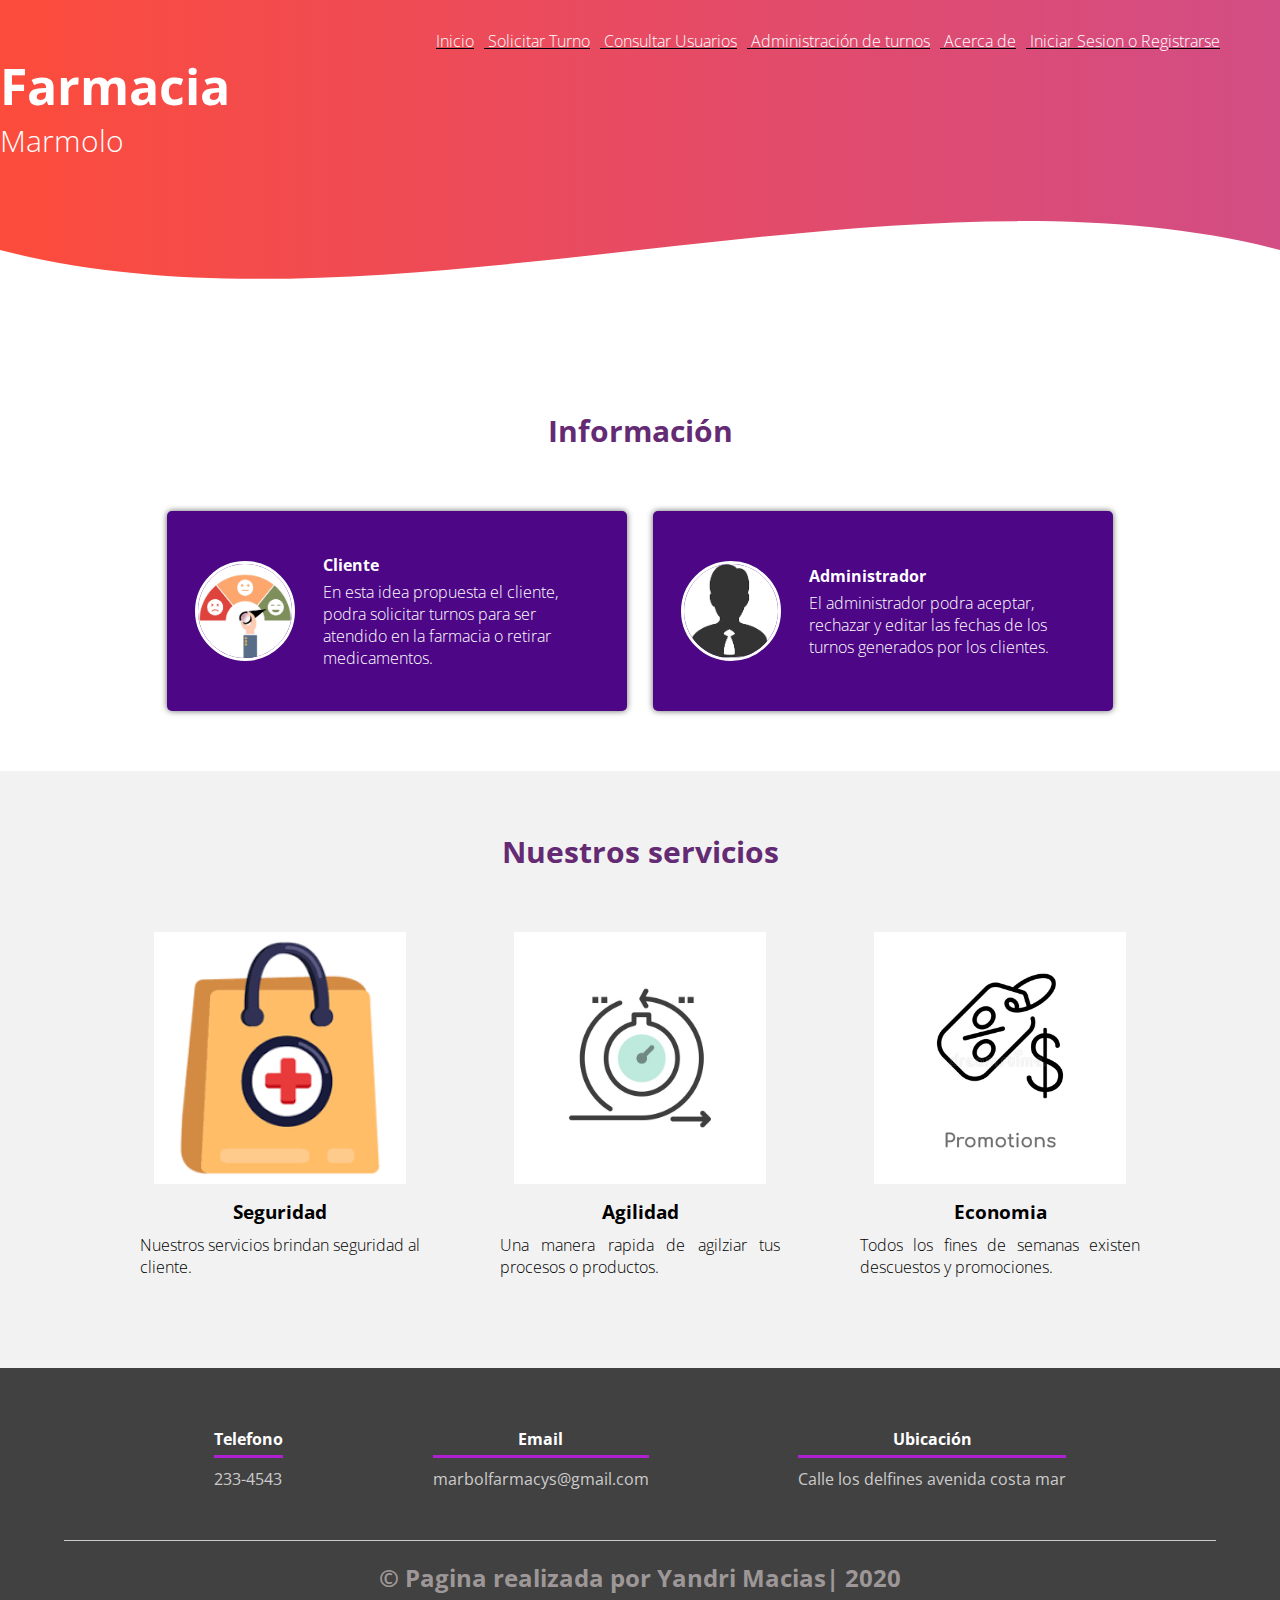
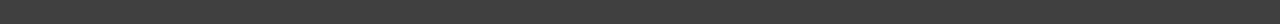
<file: index.html>
<!DOCTYPE html>
<html lang="en">

<head>
    <meta charset="UTF-8">
    <meta name="viewport" content="width=device-width ,initial-scale=1.0">
    
    <meta http-equiv="X-UA-Compatible" content="ie=edge">

    <title>Farmacia Marmolo</title>
    <link rel="shortcut icon" href="img/logofarmacia.png" type="image/x-icon">
    <link rel="stylesheet" href="css/EstiloInicio.css">
    <link href="https://fonts.googleapis.com/css?family=Open+Sans:300,400,700,800&display=swap" rel="stylesheet"> 
</head>

<body>
    <header>
        <nav>
            
            <a href="index.html">Inicio</a>
            <a href="SolicitarTurno.html">Solicitar Turno</a> 
            <a href="ConsultarUsuarios.html">Consultar Usuarios</a>
            <a href="Login.html">Administración de turnos</a>
            <a href="AcercaDe.html">Acerca de</a>
            <a href="Login.html">Iniciar Sesion o Registrarse</a>
           
   
        </nav>
        <section class="textos-header">
            <h1>Farmacia</h1>
            <h2>Marmolo</h2>
        </section>
        <div class="wave" style="height: 150px; overflow: hidden;"><svg viewBox="0 0 500 150" preserveAspectRatio="none"
                style="height: 100%; width: 100%;">
                <path d="M0.00,49.98 C150.00,150.00 349.20,-50.00 500.00,49.98 L500.00,150.00 L0.00,150.00 Z"
                    style="stroke: none; fill: #fff;"></path>
            </svg></div>
    </header>
    <main>
      
        <section class="clientes contenedor">
            <h2 class="titulo">Información</h2>
            <div class="cards">
                <div class="card">
                    <img src="img/cliente.jpg" alt="">
                    <div class="contenido-texto-card">
                        <h4>Cliente</h4>
                        <p>En esta idea propuesta el cliente, podra solicitar turnos para ser atendido en la
                            farmacia o retirar medicamentos.</p>
                    </div>
                </div>
                <div class="card">
                    <img src="img/admin.png" alt="">
                    <div class="contenido-texto-card">
                        <h4>Administrador</h4>
                        <p>El administrador podra aceptar, rechazar y editar las fechas de los turnos generados 
                            por los clientes.
                        </p>
                    </div>
                </div>
            </div>
        </section>
        <section class="about-services">
            <div class="contenedor">
                <h2 class="titulo">Nuestros servicios</h2>
                <div class="servicio-cont">
                    <div class="servicio-ind">
                        <img src="img/seguridad.png" alt="">
                        <h3>Seguridad</h3>
                        <p>Nuestros servicios brindan seguridad al cliente.</p>
                    </div>
                    <div class="servicio-ind">
                        <img src="img/agilidad.jpg" alt="">
                        <h3>Agilidad</h3>
                        <p>Una manera rapida de agilziar tus procesos o productos.</p>
                    </div>
                    <div class="servicio-ind">
                        <img src="img/descuento.jpg" alt="">
                        <h3>Economia</h3>
                        <p>Todos los fines de semanas existen descuestos y promociones.</p>
                    </div>
                </div>
            </div>
        </section>
    </main>
    <footer>
        <div class="contenedor-footer">
            <div class="content-foo">
                <h4>Telefono</h4>
                <p>233-4543</p>
            </div>
            <div class="content-foo">
                <h4>Email</h4>
                <p>marbolfarmacys@gmail.com</p>
            </div>
            <div class="content-foo">
                <h4>Ubicación</h4>
                <p>Calle los delfines avenida costa mar</p>
            </div>
        </div>
        <h2 class="titulo-final">&copy; Pagina realizada por Yandri Macias| 2020</h2>
    </footer>
</body>

</html>
</file>
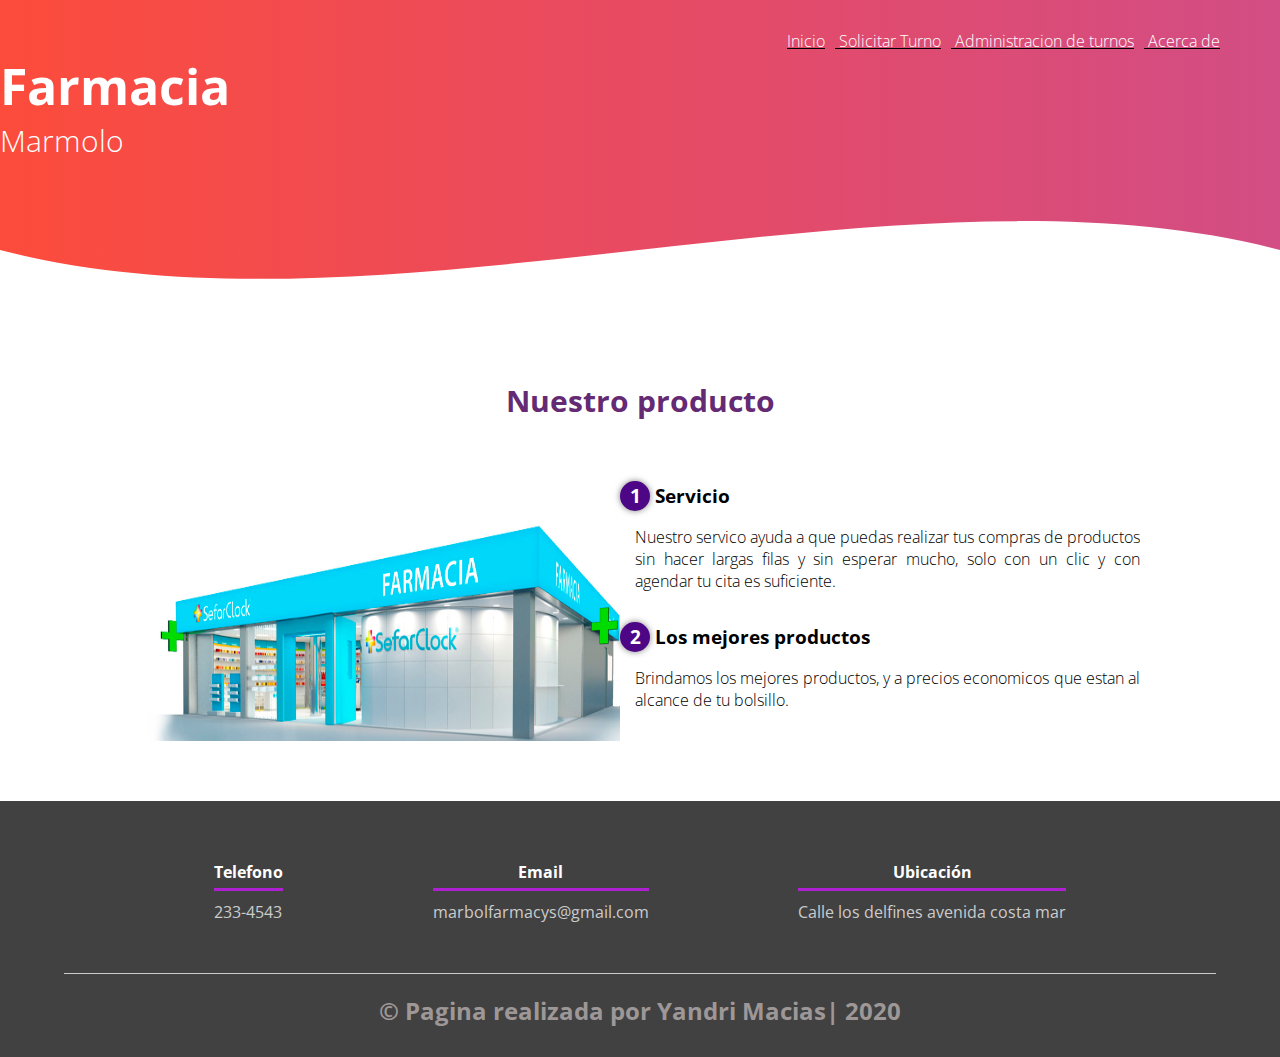
<file: AcercaDe.html>
<!DOCTYPE html>
<html lang="en">

<head>
    <meta charset="UTF-8">
    <meta name="viewport" content="width=device-width ,initial-scale=1.0">
    
    <meta http-equiv="X-UA-Compatible" content="ie=edge">
    
    <title>Farmacia Marmolo</title>
    <link rel="shortcut icon" href="img/logofarmacia.png" type="image/x-icon">
    <link rel="stylesheet" href="css/EstiloInicio.css">
    <link href="https://fonts.googleapis.com/css?family=Open+Sans:300,400,700,800&display=swap" rel="stylesheet"> 
</head>

<body>
    <header>
        <nav>
            
            <a href="index.html">Inicio</a>
            <a href="SolicitarTurno.html">Solicitar Turno</a> 
        
            <a href="Login.html">Administracion de turnos</a>
            <a href="#">Acerca de</a>
    
   
        </nav>
        <section class="textos-header">
            <h1>Farmacia</h1>
            <h2>Marmolo</h2>
        </section>
        <div class="wave" style="height: 150px; overflow: hidden;"><svg viewBox="0 0 500 150" preserveAspectRatio="none"
                style="height: 100%; width: 100%;">
                <path d="M0.00,49.98 C150.00,150.00 349.20,-50.00 500.00,49.98 L500.00,150.00 L0.00,150.00 Z"
                    style="stroke: none; fill: #fff;"></path>
            </svg></div>
    </header>
    <main>
        <section class="contenedor sobre-nosotros">
            <h2 class="titulo">Nuestro producto</h2>
            <div class="contenedor-sobre-nosotros">
                <img src="img/Acarcade.png" alt="" class="imagen-about-us">
                <div class="contenido-textos">
                    <h3><span>1</span>Servicio</h3>
                    <p>Nuestro servico ayuda a que puedas realizar tus compras de productos sin hacer  largas filas y 
                      sin esperar mucho, solo con un clic y con agendar tu cita es suficiente.</p>
                    <h3><span>2</span>Los mejores productos</h3>
                    <p>Brindamos los mejores productos, y a precios economicos que estan al alcance de tu bolsillo.</p>
                </div>
            </div>
        </section>
    
    </main>
    <footer>
        <div class="contenedor-footer">
            <div class="content-foo">
                <h4>Telefono</h4>
                <p>233-4543</p>
            </div>
            <div class="content-foo">
                <h4>Email</h4>
                <p>marbolfarmacys@gmail.com</p>
            </div>
            <div class="content-foo">
                <h4>Ubicación</h4>
                <p>Calle los delfines avenida costa mar</p>
            </div>
        </div>
        <h2 class="titulo-final">&copy; Pagina realizada por Yandri Macias| 2020</h2>
    </footer>
</body>

</html>
</file>
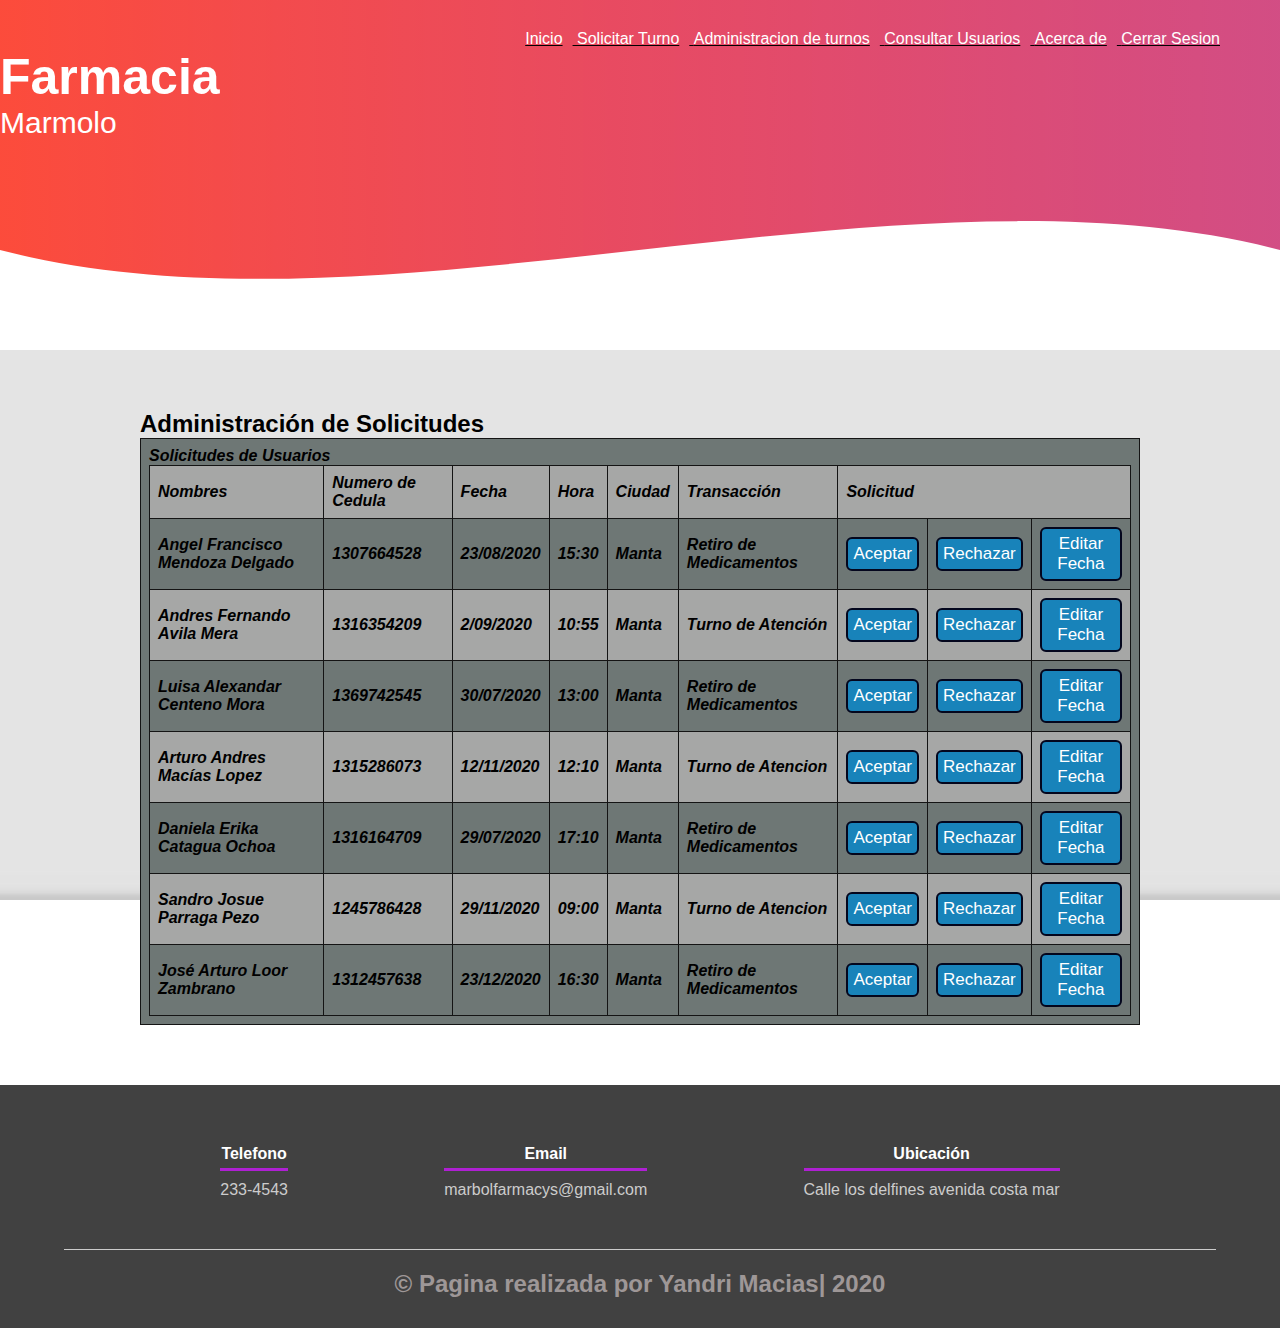
<file: AdministrarTurnos.html>
<!DOCTYPE html>
<html lang="en">

<head>
    <meta charset="UTF-8">
    <meta name="viewport" content="width=device-width, initial-scale=1.0">
    <meta http-equiv="X-UA-Compatible" content="ie=edge">
    <title>Facci-Uleam</title>
    <link rel="shortcut icon" href="img/logofarmacia.png" type="image/x-icon">
    <link rel="stylesheet" href="css/EstiloInicio.css">
    <link rel="stylesheet" href="css/SolicitarTurno.css">
   
    
    <link href="https://fonts.googleapis.com/css?family=Open+Sans:300,400,700,800&display=swap" rel="stylesheet"> 
</head>

<body>
    <header>
        <nav>
            <a href="index.html">Inicio</a>
            <a href="Login.html">Solicitar Turno</a> 
            <a href="#">Administracion de turnos</a>
            <a href="ConsultarUsuarios.html">Consultar Usuarios</a>
            <a href="AcercaDe.html">Acerca de</a>
            <a href="Inicio.html">Cerrar Sesion</a>
        </nav>
        <section class="textos-header">
            <h1>Farmacia</h1>
            <h2>Marmolo</h2>
        </section>
        <div class="wave" style="height: 150px; overflow: hidden;"><svg viewBox="0 0 500 150" preserveAspectRatio="none"
                style="height: 100%; width: 100%;">
                <path d="M0.00,49.98 C150.00,150.00 349.20,-50.00 500.00,49.98 L500.00,150.00 L0.00,150.00 Z"
                    style="stroke: none; fill: #fff;"></path>
            </svg></div>
    </header>
    <main>
        <section class="clientes contenedor">
            <table>
                <tr>
                    <div>
                        <h2>Administración de Solicitudes</h2>
                        
                        
                    <td>
                        <p>
                            Solicitudes de Usuarios
                            </p>
                            <table class="list" id="employeeList">
                                <thead>
                                    <tr>
                                        <th>Nombres</th>
                                        <th>Numero de Cedula</th>
                                        <th>Fecha</th>
                                        <th>Hora</th>
                                        <th>Ciudad</th>
                                        <th>Transacción</th>
                                        <th colspan="3" scope="rowgroup">Solicitud</th>
                                    </tr>
                                </thead>
                                <tr>
                                    <td>Angel Francisco Mendoza Delgado</td>
                                    <td>1307664528</td>
                                    <td>23/08/2020 </td>
                                    <td>15:30 </td>
                                    <td>Manta</td>
                                    <td>Retiro de Medicamentos</td>
                                    
                                    <td><button  type="button" class="alert1" onclick="alert1()" >Aceptar</button></td>
                                    <td><button type="button" class="alert2" onclick="alert2()">Rechazar</button></td>
                                    <td><button type="button" class="alert3" onclick="alert3()">Editar Fecha</button></td>
                                  </tr>
                                  <tr>
                                    <td>Andres Fernando Avila Mera</td>
                                    <td>1316354209</td>
                                    <td>2/09/2020 </td>
                                    <td>10:55</td>
                                    <td>Manta</td>
                                    <td>Turno de Atención</td>
                                    <td><button  type="button" class="alert1" onclick="alert1()" >Aceptar</button></td>
                                    <td><button type="button" class="alert2" onclick="alert2()">Rechazar</button></td>
                                    <td><button type="button" class="alert3" onclick="alert3()">Editar Fecha</button></td>
                                  </tr>
                                  <tr>
                                    <td>Luisa Alexandar Centeno Mora</td>
                                    <td>1369742545</td>
                                    <td>30/07/2020 </td>
                                    <td>13:00</td>
                                    <td>Manta</td>
                                    <td>Retiro de Medicamentos</td>
                                   <td><button  type="button" class="alert1" onclick="alert1()" >Aceptar</button></td>
                                    <td><button type="button" class="alert2" onclick="alert2()">Rechazar</button></td>
                                    <td><button type="button" class="alert3" onclick="alert3()">Editar Fecha</button></td>
                                  </tr>
                                  <tr>
                                    <td>Arturo Andres Macías Lopez</td>
                                    <td>1315286073</td>
                                    <td>12/11/2020 </td>
                                    <td>12:10</td>
                                    <td>Manta</td>
                                    <td>Turno de Atencion</td>
                                    <td><button  type="button" class="alert1" onclick="alert1()" >Aceptar</button></td>
                                    <td><button type="button" class="alert2" onclick="alert2()">Rechazar</button></td>
                                    <td><button type="button" class="alert3" onclick="alert3()">Editar Fecha</button></td>        
                                  </tr>
                                  <tr>
                                    <td>Daniela Erika Catagua  Ochoa</td>
                                    <td>1316164709</td>
                                    <td>29/07/2020 </td>
                                    <td>17:10</td>
                                    <td>Manta</td>
                                    <td>Retiro de Medicamentos</td>
                                    <td><button  type="button" class="alert1" onclick="alert1()" >Aceptar</button></td>
                                    <td><button type="button" class="alert2" onclick="alert2()">Rechazar</button></td> 
                                    <td><button type="button" class="alert3" onclick="alert3()">Editar Fecha</button></td>       
                                  </tr>
                                  <tr>
                                    <td>Sandro Josue Parraga Pezo</td>
                                    <td>1245786428</td>
                                    <td>29/11/2020 </td>
                                    <td>09:00</td>
                                    <td>Manta</td>
                                    <td>Turno de Atencion</td>
                                    <td><button  type="button" class="alert1" onclick="alert1()" >Aceptar</button></td>
                                    <td><button type="button" class="alert2" onclick="alert2()">Rechazar</button></td>
                                    <td><button type="button" class="alert3" onclick="alert3()">Editar Fecha</button></td>
                                  </tr>
                                  <tr>
                                    <td>José Arturo Loor Zambrano</td>
                                    <td>1312457638</td>
                                    <td>23/12/2020 </td>
                                    <td>16:30</td>
                                    <td>Manta</td>
                                    <td>Retiro de Medicamentos</td>
                                    <td><button  type="button" class="alert1" onclick="alert1()" >Aceptar</button></td>
                                    <td><button type="button" class="alert2" onclick="alert2()">Rechazar</button></td> 
                                    <td><button type="button" class="alert3" onclick="alert3()">Editar Fecha</button></td>           
                                  </tr>
                                     
                                <tbody>
            
                                </tbody>
                            </table>
                   
                            
                    </td>
                    
                </tr>
            </table>
    </section>
    </main>
    <footer>
        <div class="contenedor-footer">
            <div class="content-foo">
                <h4>Telefono</h4>
                <p>233-4543</p>
            </div>
            <div class="content-foo">
                <h4>Email</h4>
                <p>marbolfarmacys@gmail.com</p>
            </div>
            <div class="content-foo">
                <h4>Ubicación</h4>
                <p>Calle los delfines avenida costa mar</p>
            </div>
        </div>
        <h2 class="titulo-final">&copy; Pagina realizada por Yandri Macias| 2020</h2>
    </footer>
</body>
<script src="js/AdministrarTurnos.js"></script>

</html>
</file>
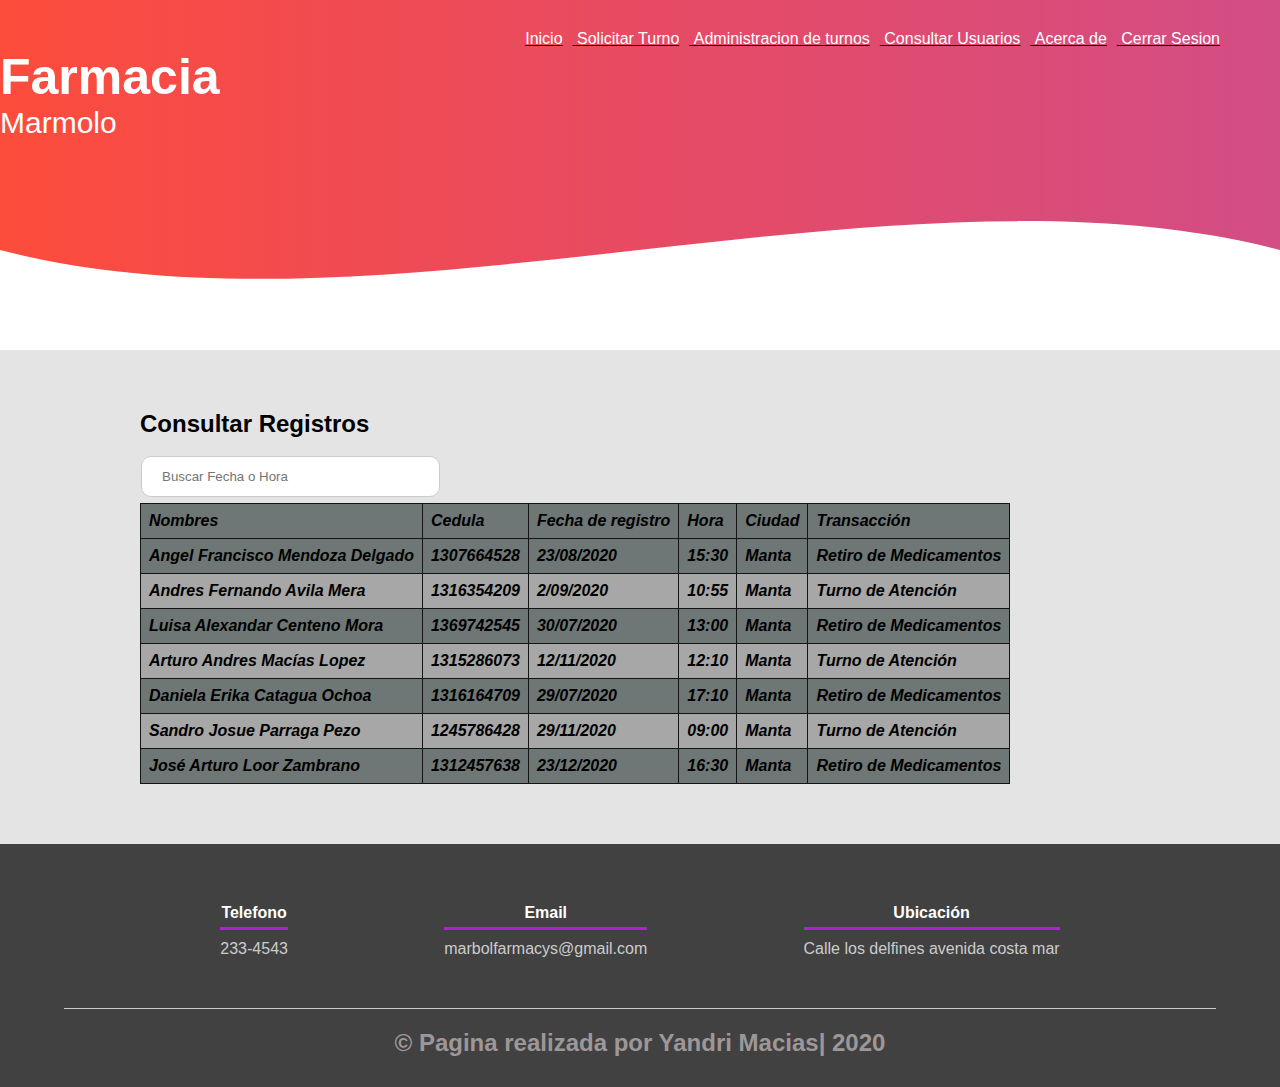
<file: ConsultarUsuarios.html>
<!DOCTYPE html>
<html lang="en">

<head>
    <meta charset="UTF-8">
    <meta name="viewport" content="width=device-width, initial-scale=1.0">
    <meta http-equiv="X-UA-Compatible" content="ie=edge">
    <title>Farmacia Marmolo</title>
    <link rel="shortcut icon" href="img/logofarmacia.png" type="image/x-icon">
    <link rel="stylesheet" href="css/EstiloInicio.css">
    <link rel="stylesheet" href="css/SolicitarTurno.css">
   

    <link href="https://fonts.googleapis.com/css?family=Open+Sans:300,400,700,800&display=swap" rel="stylesheet"> 
</head>

<body>
    <header>
        <nav>
            <a href="index.html">Inicio</a>
            <a href="Login.html">Solicitar Turno</a> 
            <a href="Login.html">Administracion de turnos</a>
            <a href="#">Consultar Usuarios</a>
            <a href="AcercaDe.html">Acerca de</a>
            <a href="Inicio.html">Cerrar Sesion</a>
        </nav>
        <section class="textos-header">
            <h1>Farmacia</h1>
            <h2>Marmolo</h2>
        </section>
        <div class="wave" style="height: 150px; overflow: hidden;"><svg viewBox="0 0 500 150" preserveAspectRatio="none"
                style="height: 100%; width: 100%;">
                <path d="M0.00,49.98 C150.00,150.00 349.20,-50.00 500.00,49.98 L500.00,150.00 L0.00,150.00 Z"
                    style="stroke: none; fill: #fff;"></path>
            </svg></div>
    </header>
    <main>
        <section class="clientes contenedor">
            <h2>Consultar Registros</h2>
            
            <div class="container">
              <!-- Search form -->
              <div class="formulario">
              <input class="form-control col-md-3 light-table-filter" data-table="order-table" type="text" placeholder="Buscar Fecha o Hora">
            </div>
           <div>
             <table class="table table-bordered order-table ">
              <thead>
                <tr>
                
                  <th>Nombres</th>
                  <th>Cedula</th>
                  <th>Fecha de registro </th>
                  <th>Hora</th>
                  <th>Ciudad</th>
                  <th>Transacción</th>
                </tr>
              </thead>
              <tr>
                <td>Angel Francisco Mendoza Delgado</td>
                <td>1307664528</td>
                <td>23/08/2020 </td>
                <td>15:30 </td>
                <td>Manta</td>
                <td>Retiro de Medicamentos</td>
              </tr>
              <tr>
                <td>Andres Fernando Avila Mera</td>
                <td>1316354209</td>
                <td>2/09/2020 </td>
                <td>10:55</td>
                <td>Manta</td>
                <td>Turno de Atención</td>
              </tr>
              <tr>
                <td>Luisa Alexandar Centeno Mora</td>
                <td>1369742545</td>
                <td>30/07/2020 </td>
                <td>13:00</td>
                <td>Manta</td>
                <td>Retiro de Medicamentos</td> 
              </tr>
              <tr>
                <td>Arturo Andres Macías Lopez</td>
                <td>1315286073</td>
                <td>12/11/2020 </td>
                <td>12:10</td>
                <td>Manta</td>
                <td>Turno de Atención</td>
              </tr>
              <tr>
                <td>Daniela Erika Catagua  Ochoa</td>
                <td>1316164709</td>
                <td>29/07/2020 </td>
                <td>17:10</td>
                <td>Manta</td>
                <td>Retiro de Medicamentos</td>
              </tr>
              <tr>
                <td>Sandro Josue Parraga Pezo</td>
                <td>1245786428</td>
                <td>29/11/2020 </td>
                <td>09:00</td>
                <td>Manta</td>
                <td>Turno de Atención</td>
              </tr>
              <tr>
                <td>José Arturo Loor Zambrano</td>
                <td>1312457638</td>
                <td>23/12/2020 </td>
                <td>16:30</td>
                <td>Manta</td>
                <td>Retiro de Medicamentos</td>
              </tr>
             
            </table>
            </div>
          </div>
    </section>
    </main>
    <footer>
        <div class="contenedor-footer">
            <div class="content-foo">
                <h4>Telefono</h4>
                <p>233-4543</p>
            </div>
            <div class="content-foo">
                <h4>Email</h4>
                <p>marbolfarmacys@gmail.com</p>
            </div>
            <div class="content-foo">
                <h4>Ubicación</h4>
                <p>Calle los delfines avenida costa mar</p>
            </div>
        </div>
        <h2 class="titulo-final">&copy; Pagina realizada por Yandri Macias| 2020</h2>
    </footer>
</body>
<script src="js/Consultas.js"></script>

</html>
</file>
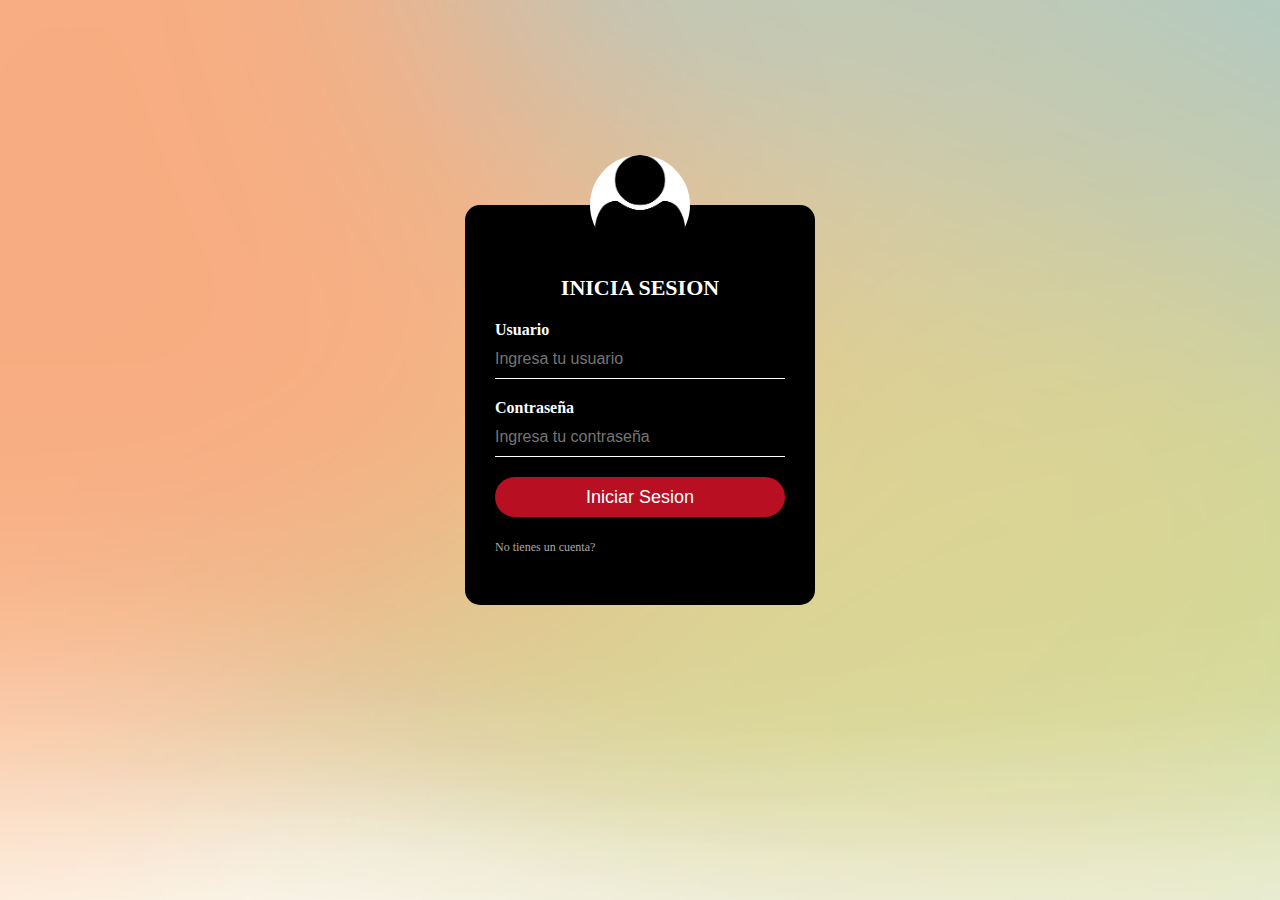
<file: Login.html>
<html lang="en">
<head>
    <meta charset="UTF-8">
    <meta name="viewport" content="width-device-width, initial-scale=1.0">
    <meta http-equiv="X-UA-Compatible" content="ie=edge"> 
    <title>Inicio de Sesion</title>
    <link rel="stylesheet" href="css/styles.css">
    <link rel="stylesheet" href="css/EstiloInicio.css">
    <link rel="stylesheet" href="https://stackpath.bootstrapcdn.com/bootstrap/4.5.0/css/bootstrap.min.css" integrity="sha384-9aIt2nRpC12Uk9gS9baDl411NQApFmC26EwAOH8WgZl5MYYxFfc+NcPb1dKGj7Sk" crossorigin="anonymous">
</head>
<body>
    <div class="login-box-l">
        <img src="img/login2.png" class="avatar" alt="Avatar Image">
        <h1>INICIA SESION</h1>
        <form id="form">
          <!-- Datos del Usaurio-->
          <label for="username">Usuario</label>
          <input type="text" id="UsuarioNombre" placeholder="Ingresa tu usuario" required>
          <!-- Contraseña del Usuario -->
          <label for="password">Contraseña</label>
          <input type="password" id="ContraseñaUser" placeholder="Ingresa tu contraseña">
          <input type="submit" value="Iniciar Sesion">
          <a href="registro.html">No tienes un cuenta?</a>
        </form>
      </div>


<script src="js/login.js"></script>    
<script src="https://code.jquery.com/jquery-3.5.1.slim.min.js" integrity="sha384-DfXdz2htPH0lsSSs5nCTpuj/zy4C+OGpamoFVy38MVBnE+IbbVYUew+OrCXaRkfj" crossorigin="anonymous"></script>
<script src="https://cdn.jsdelivr.net/npm/popper.js@1.16.0/dist/umd/popper.min.js" integrity="sha384-Q6E9RHvbIyZFJoft+2mJbHaEWldlvI9IOYy5n3zV9zzTtmI3UksdQRVvoxMfooAo" crossorigin="anonymous"></script>
<script src="https://stackpath.bootstrapcdn.com/bootstrap/4.5.0/js/bootstrap.min.js" integrity="sha384-OgVRvuATP1z7JjHLkuOU7Xw704+h835Lr+6QL9UvYjZE3Ipu6Tp75j7Bh/kR0JKI" crossorigin="anonymous"></script>
</body>
</html>
</file>
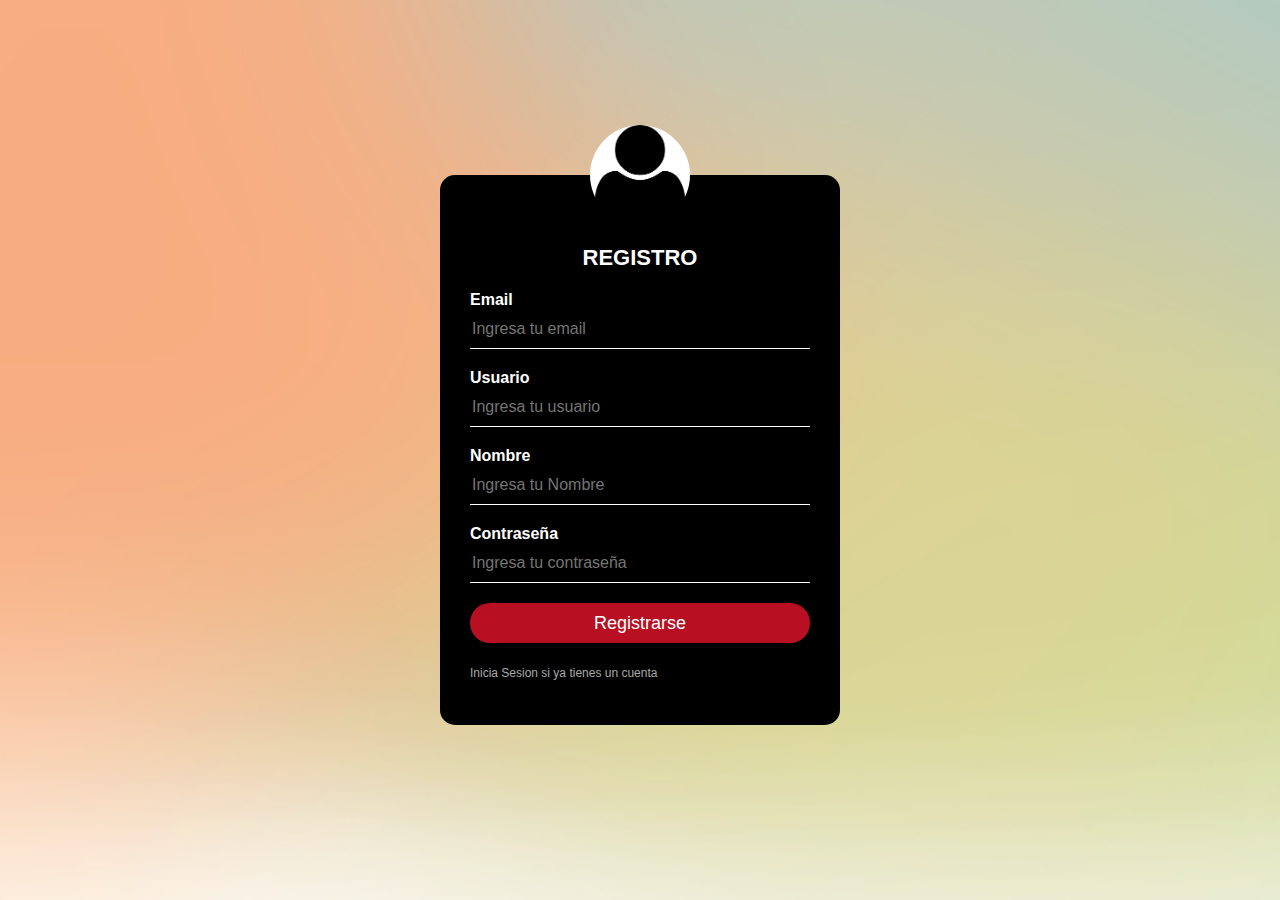
<file: registro.html>
<html lang="en">
<head>
    <meta charset="UTF-8">
    <meta name="viewport" content="width-device-width, initial-scale=1.0">
    <meta http-equiv="X-UA-Compatible" content="ie=edge"> 
    <title>Registro de Usuarios</title>
    <link rel="stylesheet" href="css/styles.css">
    <link rel="stylesheet" href="https://stackpath.bootstrapcdn.com/bootstrap/4.5.0/css/bootstrap.min.css" integrity="sha384-9aIt2nRpC12Uk9gS9baDl411NQApFmC26EwAOH8WgZl5MYYxFfc+NcPb1dKGj7Sk" crossorigin="anonymous">
</head>
<body>
    <div class="login-box">
        <img src="img/login2.png" class="avatar" alt="Avatar Image">
        <h1>REGISTRO</h1>
        <form id="form">
          <!-- USERNAME INPUT -->
          <label for="email">Email</label>
          <input type="text" id="EmailUserRegistro" placeholder="Ingresa tu email" >
          <label for="username">Usuario</label>
          <input type="text" id="UsuarioNombreRegistro" placeholder="Ingresa tu usuario" >
          <label for="email">Nombre</label>
          <input type="text" id="NombreUser" placeholder="Ingresa tu Nombre">
          <!-- PASSWORD INPUT -->
          <label for="password">Contraseña</label>
          <input type="password" id="ContraseñaUserRegistro" placeholder="Ingresa tu contraseña">
          <input type="submit"  value="Registrarse">
          <a href="Login.html">Inicia Sesion si ya tienes un cuenta</a>
        </form>
      </div>


<script src="js/registro.js"></script>    
<script src="https://code.jquery.com/jquery-3.5.1.slim.min.js" integrity="sha384-DfXdz2htPH0lsSSs5nCTpuj/zy4C+OGpamoFVy38MVBnE+IbbVYUew+OrCXaRkfj" crossorigin="anonymous"></script>
<script src="https://cdn.jsdelivr.net/npm/popper.js@1.16.0/dist/umd/popper.min.js" integrity="sha384-Q6E9RHvbIyZFJoft+2mJbHaEWldlvI9IOYy5n3zV9zzTtmI3UksdQRVvoxMfooAo" crossorigin="anonymous"></script>
<script src="https://stackpath.bootstrapcdn.com/bootstrap/4.5.0/js/bootstrap.min.js" integrity="sha384-OgVRvuATP1z7JjHLkuOU7Xw704+h835Lr+6QL9UvYjZE3Ipu6Tp75j7Bh/kR0JKI" crossorigin="anonymous"></script>
</body>
</html>
</file>
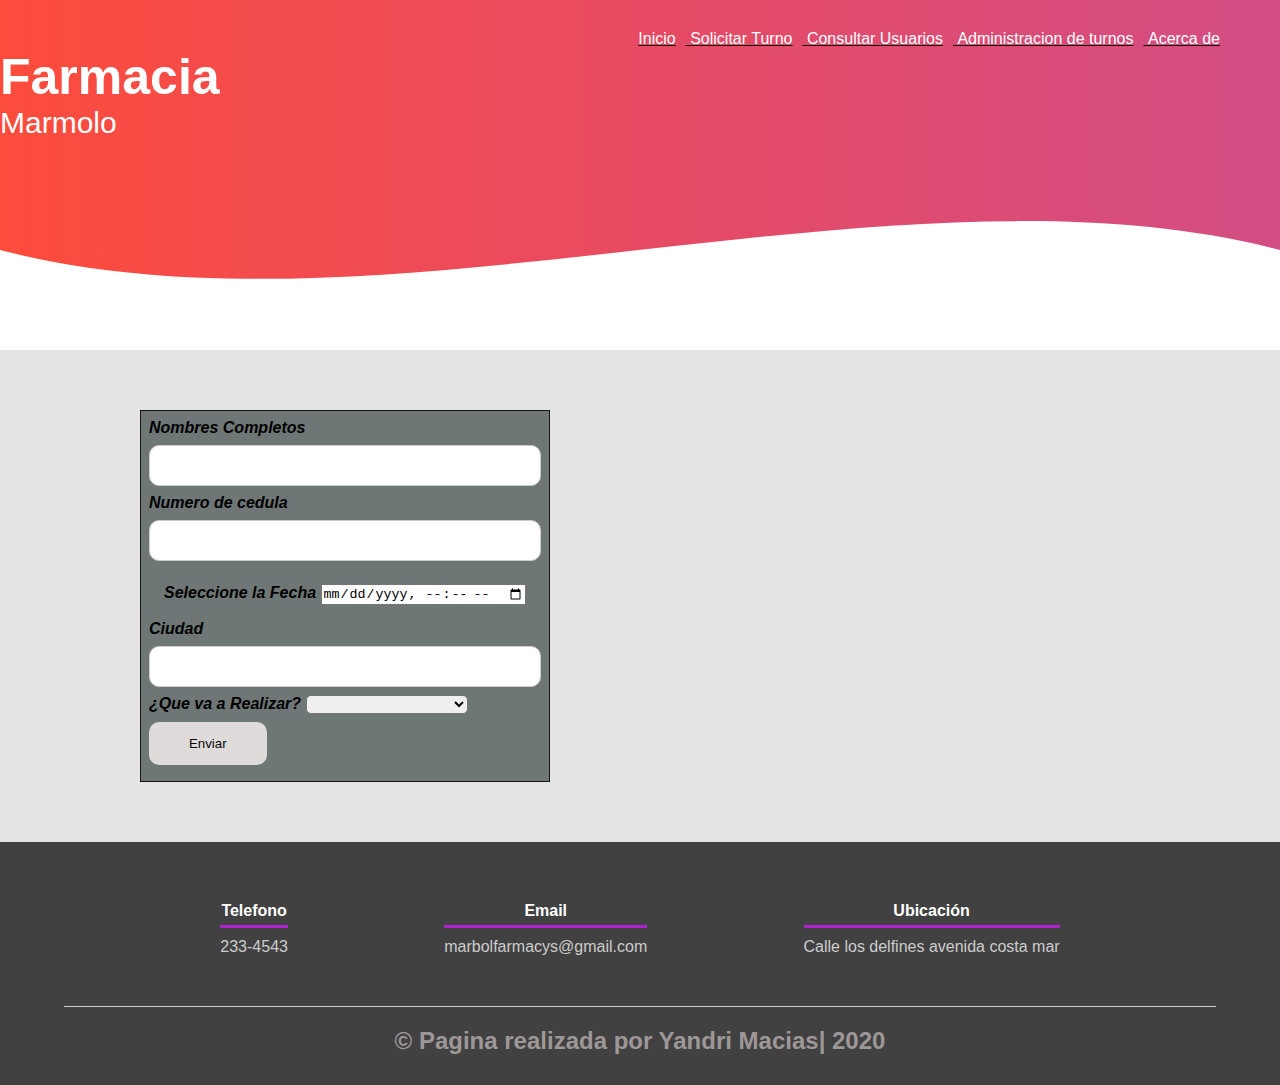
<file: SolicitarTurno.html>
<!DOCTYPE html>
<html lang="en">

<head>
    <meta charset="UTF-8">
    <meta name="viewport" content="width=device-width, initial-scale=1.0">
    <meta http-equiv="X-UA-Compatible" content="ie=edge">
    <title>Facci-Uleam</title>
    <link rel="shortcut icon" href="img/logofarmacia.png" type="image/x-icon">
    <link rel="stylesheet" href="css/EstiloInicio.css">
    <link rel="stylesheet" href="css/SolicitarTurno.css">
   
    
    <link href="https://fonts.googleapis.com/css?family=Open+Sans:300,400,700,800&display=swap" rel="stylesheet"> 
</head>

<body>
    <header>
        <nav>
            <a href="index.html">Inicio</a>
            <a href="#">Solicitar Turno</a> 
            <a href="ConsultarUsuarios.html">Consultar Usuarios</a>
            <a href="Login.html">Administracion de turnos</a>
            <a href="AcercaDe.html">Acerca de</a>
           
        </nav>
        <section class="textos-header">
            <h1>Farmacia</h1>
            <h2>Marmolo</h2>
        </section>
        <div class="wave" style="height: 150px; overflow: hidden;"><svg viewBox="0 0 500 150" preserveAspectRatio="none"
                style="height: 100%; width: 100%;">
                <path d="M0.00,49.98 C150.00,150.00 349.20,-50.00 500.00,49.98 L500.00,150.00 L0.00,150.00 Z"
                    style="stroke: none; fill: #fff;"></path>
            </svg></div>
    </header>
    <main>
        <section class="clientes contenedor">
      
        <table>
            <tr>
                <td>
                    <form id="validar">
                        <div>
                            <label>Nombres Completos</label><label class="validation-error hide" id="fullNameValidationError">Este campo es requerido.</label>
                            <input type="text" name="fullName" id="txtNombreCompleto">
                        </div>
                        <div>
                            <label>Numero de cedula</label>
                            <input type="number" name="empCode" id="txtNumeroCedula">
                        </div>
                        <div class="fecha">
                            <label>Seleccione la Fecha</label>
                            <input type="datetime-local" name="salary" id="DtFecha">
                        </div>
                        <div>
                            <label>Ciudad</label>
                            <input type="text" name="city" id="txtCiudad">
                        </div>
                        <div>
                            <label>¿Que va a Realizar?</label>
                            <select name="combo" id="Seleccion">
                                <!-- Opciones de la lista -->
                                <option value="1" >Retirar Medicamentos</option>
                                <option value="2" >Solicitar Turno</option>
                                <!-- Opción por defecto -->
                                <option value="3" selected></option>
                              </select>
                        </div>
                        
                            <input type="submit" value="Enviar">
                       
                    </form>
                </td>
                
            </tr>
        </table>
    </section>
    </main>
    <footer>
        <div class="contenedor-footer">
            <div class="content-foo">
                <h4>Telefono</h4>
                <p>233-4543</p>
            </div>
            <div class="content-foo">
                <h4>Email</h4>
                <p>marbolfarmacys@gmail.com</p>
            </div>
            <div class="content-foo">
                <h4>Ubicación</h4>
                <p>Calle los delfines avenida costa mar</p>
            </div>
        </div>
        <h2 class="titulo-final">&copy; Pagina realizada por Yandri Macias| 2020</h2>
    </footer>
</body>
<script src="js/SolicitudTurno.js"></script>

</html>
</file>
<file: css/EstiloInicio.css>
* {
    margin: 0;
    padding: 0;
    box-sizing: border-box;
}


body {
    font-family: 'open sans';
    
}

.contenedor {
    padding: 60px 0;
    width: 90%;
    max-width: 1000px;
    margin: auto;
    overflow: hidden;
}

.titulo {
    color: #642a73;
    font-size: 30px;
    text-align: center;
    margin-bottom: 60px;
}

/* Header */

header {
    width: 100%;
    height: 350px;
    background: #bc4e9c;
    /* fallback for old browsers */
    background: -webkit-linear-gradient(to right, hsla(340, 95%, 50%, 0.459), hsla(317, 45%, 52%, 0.664)), url(/img/fonfoInicio.png);
    /* Chrome 10-25, Safari 5.1-6 */
    background: linear-gradient(to right, hsla(340, 95%, 50%, 0.459), hsla(317, 45%, 52%, 0.664)), url(../img/fonfoInicio.png);
    /* W3C, IE 10+/ Edge, Firefox 16+, Chrome 26+, Opera 12+, Safari 7+ */
    background-size: cover;
    background-attachment: fixed;
    position: relative;
}

nav{
    text-align: right;
    padding: 30px 50px 0 0;
    text-decoration: underline;
}

nav > a{
    color:#fff;
    font-weight: 300;
    text-decoration: none;
    margin-right: 10px;
    
}

nav > a:hover{
    text-decoration: underline;
}



.textos-header h1{
    font-size: 50px;
    color:#fff;
}

.textos-header h2{
    font-size: 30px;
    font-weight: 300;
    color:#fff;
}

.wave{
    position: absolute;
    bottom: 0;
    width: 100%;
}

/* About us */

main .sobre-nosotros{
    padding: 30px 0 60px 0;
}
.contenedor-sobre-nosotros{
    display: flex;
    justify-content: space-evenly;
}

.imagen-about-us{
    width: 48%;
}


.contenido-textos h3{
    margin-bottom: 15px;
}

.contenido-textos h3 span{
    background: #4d0686;
    color: #fff;
    border-radius: 50%;
    display: inline-block;
    text-align: center;
    width: 30px;
    height: 30px;
    padding: 2px;
    box-shadow: 0 0 6px 0 rgba(0, 0, 0, .5);
    margin-right: 5px;
}

.contenido-textos p{
    padding: 0px 0px 30px 15px;
    font-weight: 300;
    text-align: justify;
}

/* Galeria */




.imagen-port{
    width: 24%;
    margin-bottom: 10px;
    overflow: hidden;
    position: relative;
    cursor: pointer;
    box-shadow: 0 0 6px 0 rgba(0, 0, 0, .5);
}

.imagen-port > img{
    width: 100%;
    height: 100%;
    object-fit: cover;
    display: block;
}

.hover-galeria{
    position: absolute;
    width: 100%;
    height: 100%;
    top: 0;
    transform: scale(0);
    background: hsla(273,91%,27%, 0.7);
    transition: transform .5s;
    display: flex;
    justify-content: center;
    align-items: center;
    flex-direction: column;
}



/* Clients */

.cards{
    display: flex;
    justify-content: space-evenly;
}

.cards .card{
    background: #4d0686;
    display: flex;
    width: 46%;
    height: 200px;
    align-items: center;
    justify-content: space-evenly;
    border-radius: 5px;
    box-shadow: 0 0 6px 0 rgba(0, 0, 0, 0.6);
}

.cards .card img{
    width: 100px;
    height: 100px;
    object-fit: cover;
    border: 3px solid #fff;
    border-radius: 50%;
    display: block;
}

.cards .card > .contenido-texto-card{
    width: 60%;
    color: #fff;
}

.cards .card > .contenido-texto-card p{
    font-weight: 300;
    padding-top: 5px;
}

/*  Our team */

.about-services{
    background: #f2f2f2;
    padding-bottom: 30px;
}


.servicio-cont{
    display:flex;
    justify-content: space-between;
    align-items: center;
}

.servicio-ind{
    width: 28%;
    text-align: center;
}

.servicio-ind img{
    width: 90%;
}

.servicio-ind h3{
    margin: 10px 0;
}

.servicio-ind p{
    font-weight: 300;
    text-align: justify;
}

/* footer */

footer{
    background: #414141;
    padding: 60px 0 30px 0;
    margin: auto;
    overflow: hidden;
}

.contenedor-footer{
    display: flex;
    width: 90%;
    justify-content: space-evenly;
    margin: auto;
    padding-bottom: 50px;
    border-bottom: 1px solid #ccc;
}

.content-foo{
    text-align: center;
}

.content-foo h4{
    color: #fff;
    border-bottom: 3px solid #af20d3;
    padding-bottom: 5px;
    margin-bottom: 10px;
}

.content-foo p{
    color: #ccc;
}

.titulo-final{
    text-align: center;
    font-size: 24px;
    margin: 20px 0 0 0;
    color: #9e9797;
}

@media screen and (max-width:900px){
    header{
        background-position: center;
    }

    .contenedor-sobre-nosotros{
        flex-direction: column;
        justify-content: center;
        align-items: center;
    }

    .sobre-nosotros .contenido-textos{
        width: 90%;
    }

    .imagen-about-us{
        width: 90%;
    }

    /* Galeria */

    .imagen-port{
        width: 44%;
    }

    /* Clientes */

    .cards{
        flex-direction: column;
        justify-content: center;
        align-items: center;
    }

    .cards .card{
        width: 90%;
    }

    .cards .card:first-child{
        margin-bottom: 30px;
    }

    /* servicios */

    .servicio-cont{
        justify-content: center;
        flex-direction: column;
    }

    .servicio-ind{
        width: 100%;
        text-align: center;
    }

    .servicio-ind:nth-child(1), .servicio-ind:nth-child(2){
        margin-bottom: 60px;
    }

    .servicio-ind img{
        width: 90%;
    }
}

@media screen and (max-width:500px){
    nav{
        text-align: center;
        padding: 30px 0 0 0;
    }

    nav > a{
        margin-right: 5px;
    }

    .textos-header h1{
        font-size: 35px;
    }

    .textos-header h2{
        font-size: 20px;
    }

    /* ABOUT US */

    .imagen-about-us{
        margin-bottom: 60px;
        width: 99%;
    }

    .sobre-nosotros .contenido-textos{
        width: 95%;
    }

    /* Galeria */

    .imagen-port{
        width: 95%;
    }

    /* Clients */

    .cards .card{
        height: 450px;
        display: flex;
        flex-direction: column;
        align-items: center;
    }

    .cards .card img{
        width: 90px;
        height: 90px;
    }

    /* Footer */

    .contenedor-footer{
        flex-direction: column;
        border: none;
    }

    .content-foo{
        margin-bottom: 20px;
        text-align: center;
    }

    .content-foo h4{
        border: none;
    }

    .content-foo p{
        color: #ccc;
        border-bottom: 1px solid #f2f2f2;
        padding-bottom: 20px;
    }

    .titulo-final{
        font-size: 20px;
    }
}
</file>
<file: css/SolicitarTurno.css>
body {
    background-image: url("../img/fondoSolicitud.jpg");
    background-position: center center;   
    background-attachment: fixed;
    background-size: cover;
    box-sizing: border-box;
    font-family: Arial, Helvetica, sans-serif;
  }

table{
    border-collapse: collapse;
    background-color: rgb(110, 119, 117);
}
table.list{
    width:100%;
    
}

td, th {
    font-weight: bold;
    border: 1px solid #141414;
    text-align: left;
    padding: 8px;
    font-style: oblique;
}
tr:nth-child(even),table.list thead>tr {
    background-color: #e4dcdc7a;
}

input[type=text], input[type=number] {
    width: 100%;
    padding: 12px 20px;
    margin: 8px 0;
    display: inline-block;
    border: 1px solid #ccc;
    border-radius: 10px;
    box-sizing: border-box;
  
}

input[type=submit]{
    width: 30%;
    background-color: rgb(223, 219, 219);
    color: rgb(10, 10, 10);
    padding: 14px 20px;
    margin: 8px 0;
    border: none;
    border-radius: 10px;
    cursor: pointer;
    
}

form div.form-action-buttons{
    text-align: right;
    
}

a{
    cursor: pointer;
    text-decoration: underline;
    color: #0000ee;
    margin-right: 4px;
}

label.validation-error{
    color:   red;
    margin-left: 5px;
}

.hide{
    display:none;
}

select{
 border-radius: 5px;
 font-weight: inherit;
 width: auto;
}

.fecha{
    margin: 15px;
    
}

.alert1, .alert2, .alert3 {
    text-decoration: none;
    padding: 5px;
    font-weight: 90px;
    font-size: 17px;
    color: #ffffff;
    background-color: #1883ba;
    border-radius: 6px;
    border: 2px solid #03061d;
}




  .formulario {
    width: 300px;
    height: 45px;
    text-decoration-color: black;
    border: black;
    font-size: 13pt;
    color: #0a0a0a;
    padding-left: 1px;
    -webkit-border-radius: 5px;
    -moz-border-radius: 5px;
    border-radius: 10px;
    margin-block-end: 10px;
    margin-block-start: 10px;
    
  }
</file>
<file: css/styles.css>
body {
    margin: 0;
    padding: 0;
    background: url(../img/fondo.jpg) no-repeat center top;
    background-size: cover;
    font-family: sans-serif;
    height: 100vh;
  }
  
  .login-box {
    width: 400px;
    height: 550px;
    background: #000;
    color: #fff;
    top: 50%;
    left: 50%;
    border-radius: 15px;
    position: absolute;
    transform: translate(-50%, -50%);
    box-sizing: border-box;
    padding: 70px 30px;
  }
  .login-box-l {
    width: 350px;
    height: 400px;
    background: #000;
    color: #fff;
    top: 45%;
    left: 50%;
    border-radius: 15px;
    position: absolute;
    transform: translate(-50%, -50%);
    box-sizing: border-box;
    padding: 70px 30px;
  }
 

  
  .login-box .avatar {
    width: 100px;
    height: 100px;
    border-radius: 50%;
    position: absolute;
    top: -50px;
    left: calc(50% - 50px);
  }
  .login-box-l .avatar {
    width: 100px;
    height: 100px;
    border-radius: 50%;
    position: absolute;
    top: -50px;
    left: calc(50% - 50px);
  }
  
  .login-box h1 {
    margin: 0;
    padding: 0 0 20px;
    text-align: center;
    font-size: 22px;
  }
  .login-box-l h1 {
    margin: 0;
    padding: 0 0 20px;
    text-align: center;
    font-size: 22px;
  }
 
 
  .login-box label {
    margin: 0;
    padding: 0;
    font-weight: bold;
    display: block;
  }
  .login-box-l label {
    margin: 0;
    padding: 0;
    font-weight: bold;
    display: block;
  }

  
  .login-box input {
    width: 100%;
    margin-bottom: 20px;
  }
  .login-box-l input {
    width: 100%;
    margin-bottom: 20px;
  }
 
 
  
  .login-box input[type="text"], .login-box input[type="password"] {
    border: none;
    border-bottom: 1px solid #fff;
    background: transparent;
    outline: none;
    height: 40px;
    color: #fff;
    font-size: 16px;
  }
  .login-box-l input[type="text"], .login-box-l input[type="password"] {
    border: none;
    border-bottom: 1px solid #fff;
    background: transparent;
    outline: none;
    height: 40px;
    color: #fff;
    font-size: 16px;
  }
  

  .login-box input[type="submit"] {
    border: none;
    outline: none;
    height: 40px;
    background: #b80f22;
    color: #fff;
    font-size: 18px;
    border-radius: 20px;
  }
  .login-box-l input[type="submit"] {
    border: none;
    outline: none;
    height: 40px;
    background: #b80f22;
    color: #fff;
    font-size: 18px;
    border-radius: 20px;
  }
  .login-box input[type="submit"]:hover {
    cursor: pointer;
    background: #ffc107;
    color: #000;
  }
  .login-box-l input[type="submit"]:hover {
    cursor: pointer;
    background: #ffc107;
    color: #000;
  }
 
  
  .login-box a {
    text-decoration: none;
    font-size: 12px;
    line-height: 20px;
    color: darkgrey;
  }
  .login-box-l a {
    text-decoration: none;
    font-size: 12px;
    line-height: 20px;
    color: darkgrey;
  }

     .login-box a {
    text-decoration: none;
    font-size: 12px;
    line-height: 20px;
    color: darkgrey;
  }
  .login-box-l a {
    text-decoration: none;
    font-size: 12px;
    line-height: 20px;
    color: darkgrey;
  }
  
  .login-box a:hover {
    color: #fff;
  }

  .login-box-l a:hover {
    color: #fff;
  }
</file>
